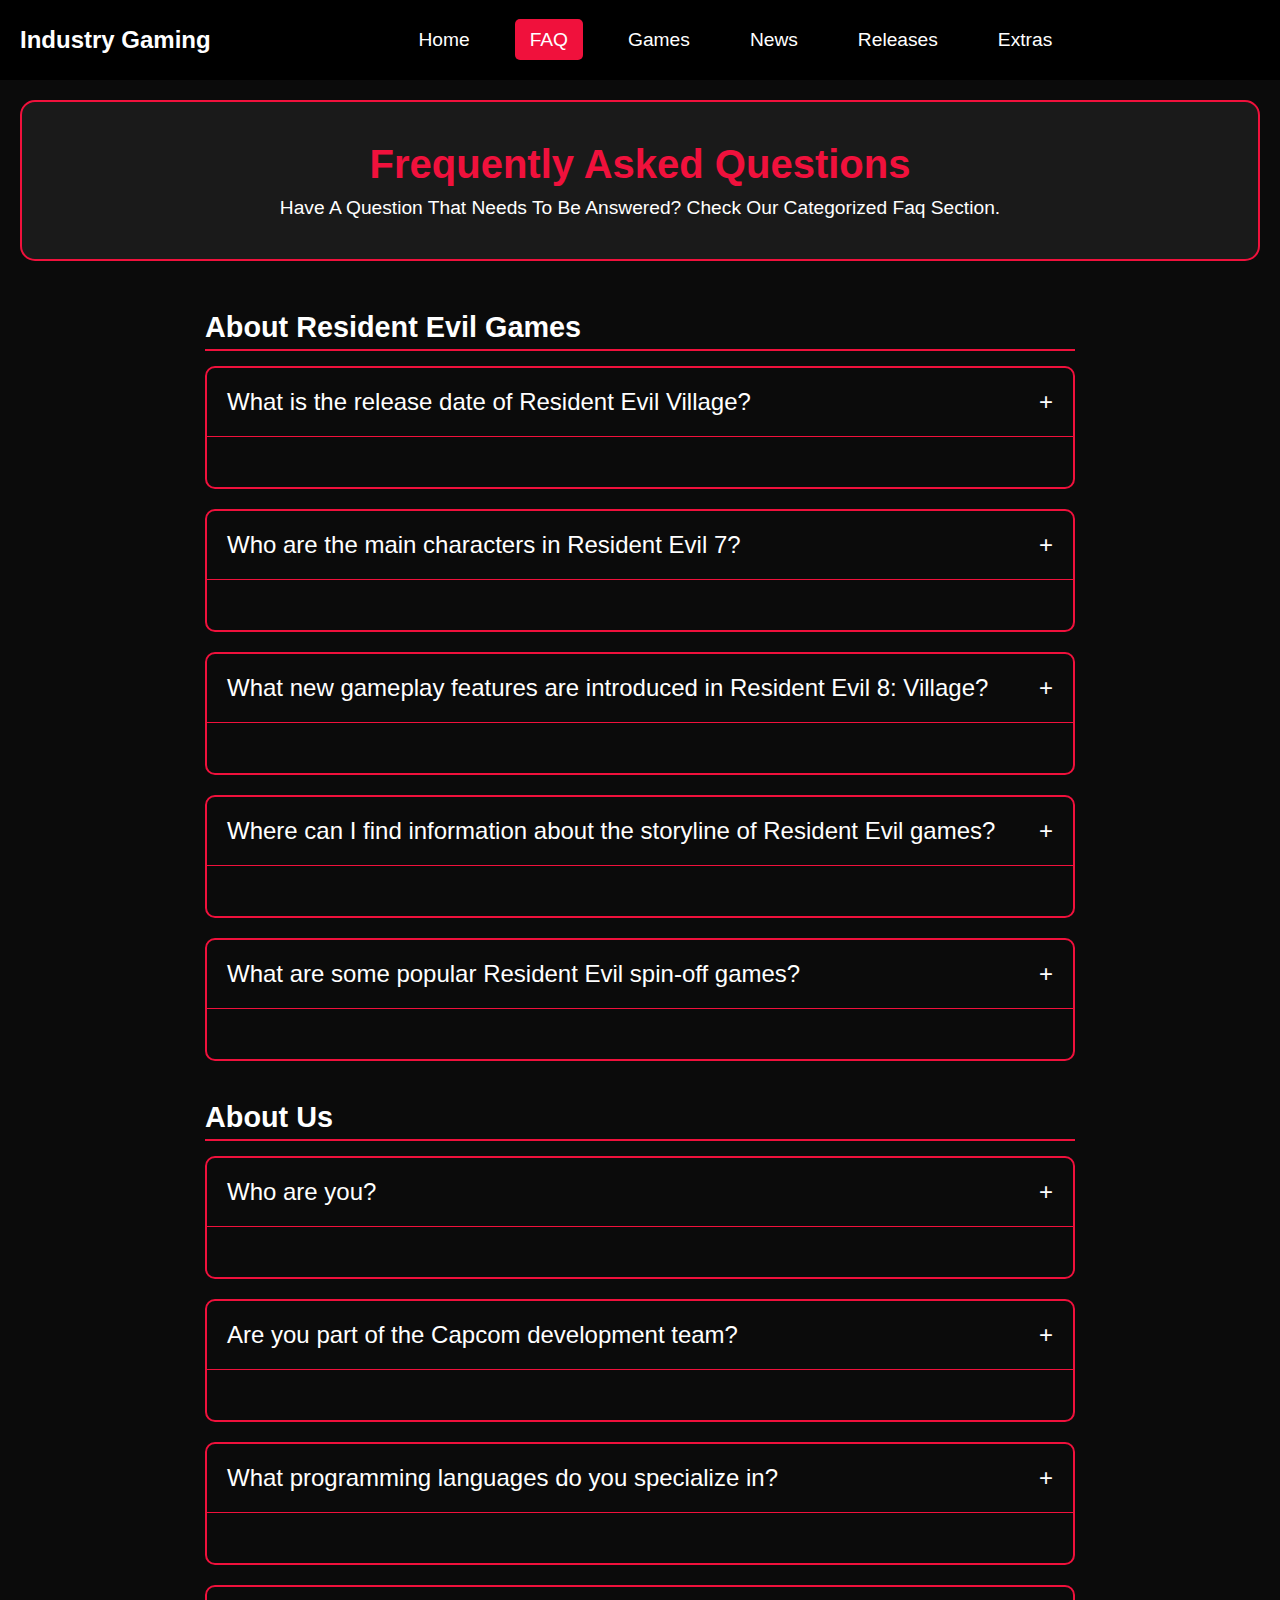
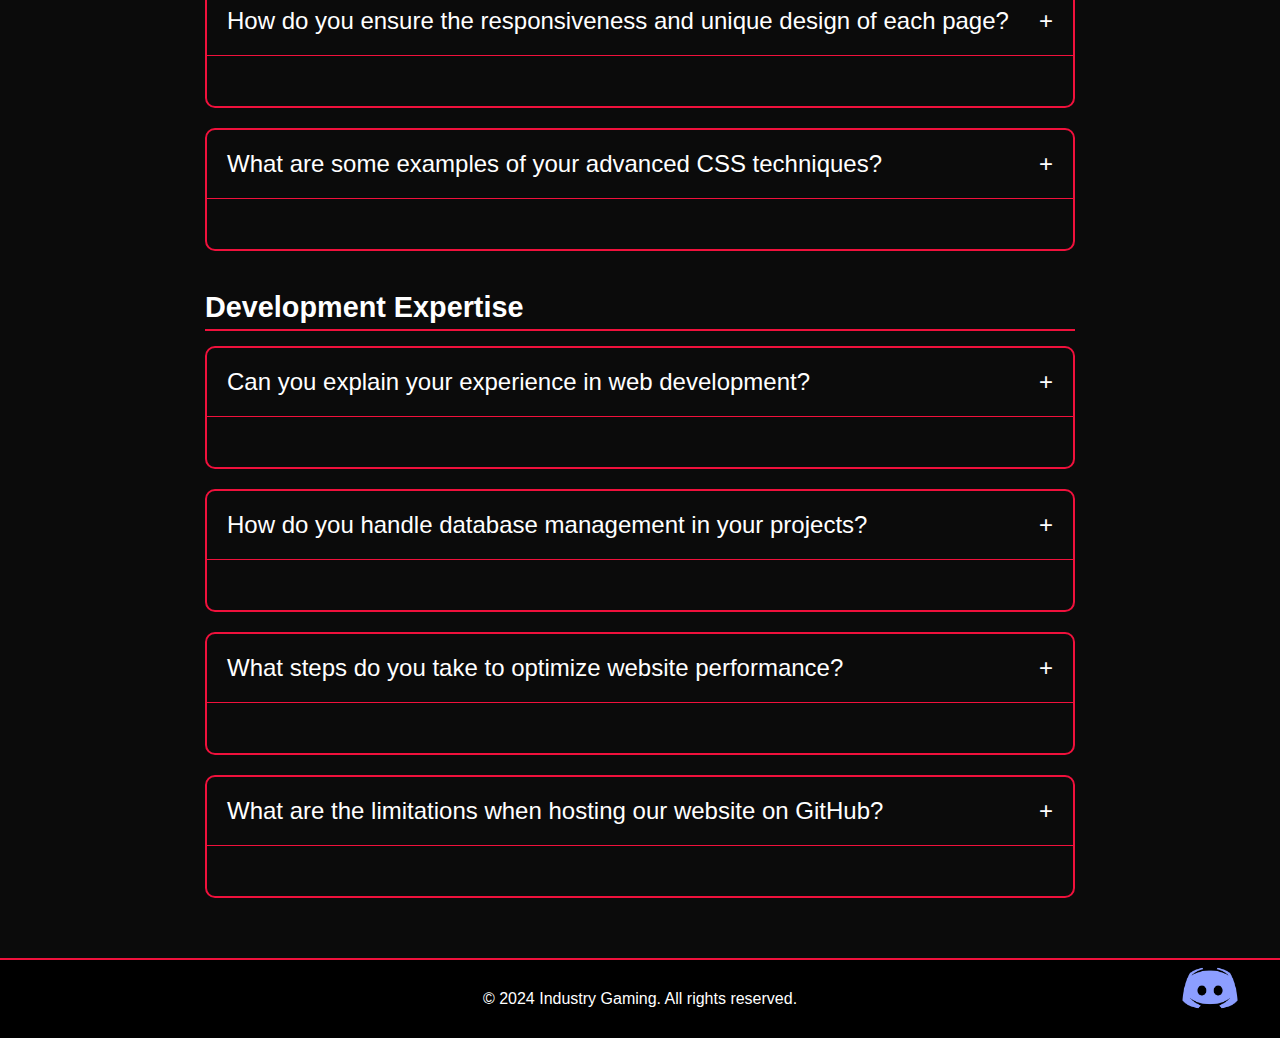
<file: En/FAQ/faq.html>
<!DOCTYPE html>
<html lang="en">
<head>
    <meta charset="UTF-8">
    <meta name="viewport" content="width=device-width, initial-scale=1.0">
    <title>FAQ - Industry Gaming</title>
    <meta name="description" content="Industry Gaming | FAQ">

    <link rel="stylesheet" href="../../Engine/Ui/Main/style.css">
    <link rel="stylesheet" href="../../Engine/Ui/FAQ/style.css">

    <link rel="icon" href="../Engine/Images/Icos/Logo/IG_Logo.ico" type="image/x-icon">
    <link rel="icon" href="../Engine/Images/Icons/Logos/IG_Logo.png" type="image/png">

    <script src="../../Engine/Scripts/dropdown-fixes.js"></script> 
    <script src="../../Engine/Scripts/discord.js"></script> 
    <script src="../../Engine/Scripts/faq.js"></script> 

    <script src=""></script>
</head>
<body>
    <div class="wrapper">
        <header>
            <div class="logo">
                <a href="../index.html">Industry Gaming</a>
            </div>
            
            <nav>
                <ul>
                    <li><a href="../index.html">Home</a></li>
                    <li><a href="" class="active">FAQ</a></li>
                    <li class="dropdown">
                        <a href="#">Games</a>
                        <ul class="dropdown-content">
                            <li class="sub-dropdown">
                                <a href="https://www.capcom.com" target="_blank">Capcom</a>
                                <ul class="sub-dropdown-content">
                                    <li><a href="../Capcom/Resident-Evil/Resident-Evil-4-(2023)/Resident-Evil-4-(2023).html">Resident Evil 4 (2023)</a></li>
                                    <li><a href="">Resident Evil 4 (2005)</a></li>
                                    <li><a href="">Resident Evil 2 </a></li>
                                    <li><a href="">Resident Evil 3 </a></li>
                                    <li><a href="">Resident Evil 5</a></li>
                                    <li><a href="">Resident evil 6</a></li>
                                    <li><a href="">Resident evil 7</a></li>
                                    <li><a href="">Resident evil Village</a></li>  
                                </ul>
                            </li>
                            
                            
                        </ul>
                    </li>

                    
                
                    <li><a href="">News</a></li>
                    <li><a href="../Releases/releases.html">Releases</a></li>
                    <li class="dropdown">
                        <a href="#">Extras</a>
                        <ul class="dropdown-content">
                            <li class="sub-dropdown">
                                <a href="#">User</a>
                                <ul class="sub-dropdown-content">
                                    <li><a href="../User-Diagnostics/user-diagnostics.html">Diagnostics</a></li>
                                </ul>
                            </li>
                        </ul>
                    </li>

                </ul>
            </nav>
            
        </header>
        
        <main class="content">
            <section class="section game-header">
                <h1>frequently asked questions</h1>
                <p>Have a question that needs to be answered? Check Our categorized Faq section.</p>
            </section>
            <section class="faq-section">
                <div class="faq-container">
              
                    <div class="faq-category">
                        <h3>About Resident Evil Games</h3>
                        <div class="faq-item">
                            <div class="faq-question">What is the release date of Resident Evil Village?</div>
                            <div class="faq-answer">Resident Evil Village was released on May 7, 2021.</div>
                        </div>
                        <div class="faq-item">
                            <div class="faq-question">Who are the main characters in Resident Evil 7?</div>
                            <div class="faq-answer">The main characters in Resident Evil 7 include Ethan Winters, Mia Winters, and Jack Baker.</div>
                        </div>
                        <div class="faq-item">
                            <div class="faq-question">What new gameplay features are introduced in Resident Evil 8: Village?</div>
                            <div class="faq-answer">Resident Evil 8: Village introduces a first-person perspective, a crafting system, and a merchant system similar to Resident Evil 4.</div>
                        </div>
                        <div class="faq-item">
                            <div class="faq-question">Where can I find information about the storyline of Resident Evil games?</div>
                            <div class="faq-answer">You can explore the detailed storyline and lore of Resident Evil games on our dedicated pages or official Capcom sources.</div>
                        </div>
                        <div class="faq-item">
                            <div class="faq-question">What are some popular Resident Evil spin-off games?</div>
                            <div class="faq-answer">Popular spin-off games include Resident Evil: Revelations, Resident Evil Outbreak, and Resident Evil: Code Veronica.</div>
                        </div>
                    </div>
        
                  
                    <div class="faq-category">
                        <h3>About Us</h3>
                        <div class="faq-item">
                            <div class="faq-question">Who are you?</div>
                            <div class="faq-answer">We are passionate enthusiasts dedicated to providing the latest updates and information about Resident Evil and Capcom.</div>
                        </div>
                        <div class="faq-item">
                            <div class="faq-question">Are you part of the Capcom development team?</div>
                            <div class="faq-answer">No, we are an independent website operated by fans of Capcom games. Our goal is to share accurate and reliable information with the community.</div>
                        </div>
                        <div class="faq-item">
                            <div class="faq-question">What programming languages do you specialize in?</div>
                            <div class="faq-answer">Our team specializes in HTML, CSS, JavaScript, TypeScript, Lua, C#, C++, Python, SQL, and PHP.</div>
                        </div>
                        <div class="faq-item">
                            <div class="faq-question">How do you ensure the responsiveness and unique design of each page?</div>
                            <div class="faq-answer">Each page is meticulously designed with advanced CSS techniques to ensure responsiveness across all devices, providing an optimal user experience.</div>
                        </div>
                        <div class="faq-item">
                            <div class="faq-question">What are some examples of your advanced CSS techniques?</div>
                            <div class="faq-answer">Our expertise includes CSS grid layouts, flexbox, animation effects, and responsive design principles tailored to enhance visual appeal and usability.</div>
                        </div>
                    </div>
        
              
                    <div class="faq-category">
                        <h3>Development Expertise</h3>
                        <div class="faq-item">
                            <div class="faq-question">Can you explain your experience in web development?</div>
                            <div class="faq-answer">Our team has extensive experience in developing complex web applications, utilizing a wide range of programming languages and frameworks to deliver robust and scalable solutions.</div>
                        </div>
                        <div class="faq-item">
                            <div class="faq-question">How do you handle database management in your projects?</div>
                            <div class="faq-answer">We employ robust database management systems such as MySQL, PostgreSQL, and MongoDB to ensure efficient data storage, retrieval, and management.</div>
                        </div>
                        <div class="faq-item">
                            <div class="faq-question">What steps do you take to optimize website performance?</div>
                            <div class="faq-answer">We implement performance optimization techniques such as code minification, image compression, caching strategies, and server-side optimizations to achieve fast-loading websites.</div>
                        </div>
                        <div class="faq-item">
                            <div class="faq-question">What are the limitations when hosting our website on GitHub?</div>
                            <div class="faq-answer">Hosting our website on GitHub imposes several constraints, including:
                                <ul class="faq-list">
                                    <li>Restriction on server-side scripting languages (e.g., PHP, Node.js).</li>
                                    <li>Inability to use server-side databases (e.g., MySQL, PostgreSQL).</li>
                                    <li>Lack of support for .htaccess files for URL rewriting and access control.</li>
                                    <li>Limitation on static pages and the amount of data that can be stored.</li>
                                </ul>
                            </div>
                    </div>
        
                </div>
            </section>
        </main>
        
        
        
        
    
    </div>

    
    <footer class="footer">
        <div class="container">
            <p>&copy; 2024 Industry Gaming. All rights reserved.</p>
            <div class="discord-container">
                <img src="../../Engine/Images/Icons/Logos/discord_logo.png" alt="Discord Logo" id="discord-logo" class="discord-logo">
                <div class="discord-expanded" id="discord-expanded">
                    <h3>Join Our Discord</h3>
                    <br>
                    <p>Stay connected with our community for updates and support.</p>
                    <button class="discord-button join-now" onclick="window.open('https://discord.gg/jZ7pkBrSXp', '_blank')">Join Now</button>
                    <button class="discord-button close" id="close-button">Close</button>
                </div>
            </div>
        </div>
    </footer>
    
</body>
</html>
</file>
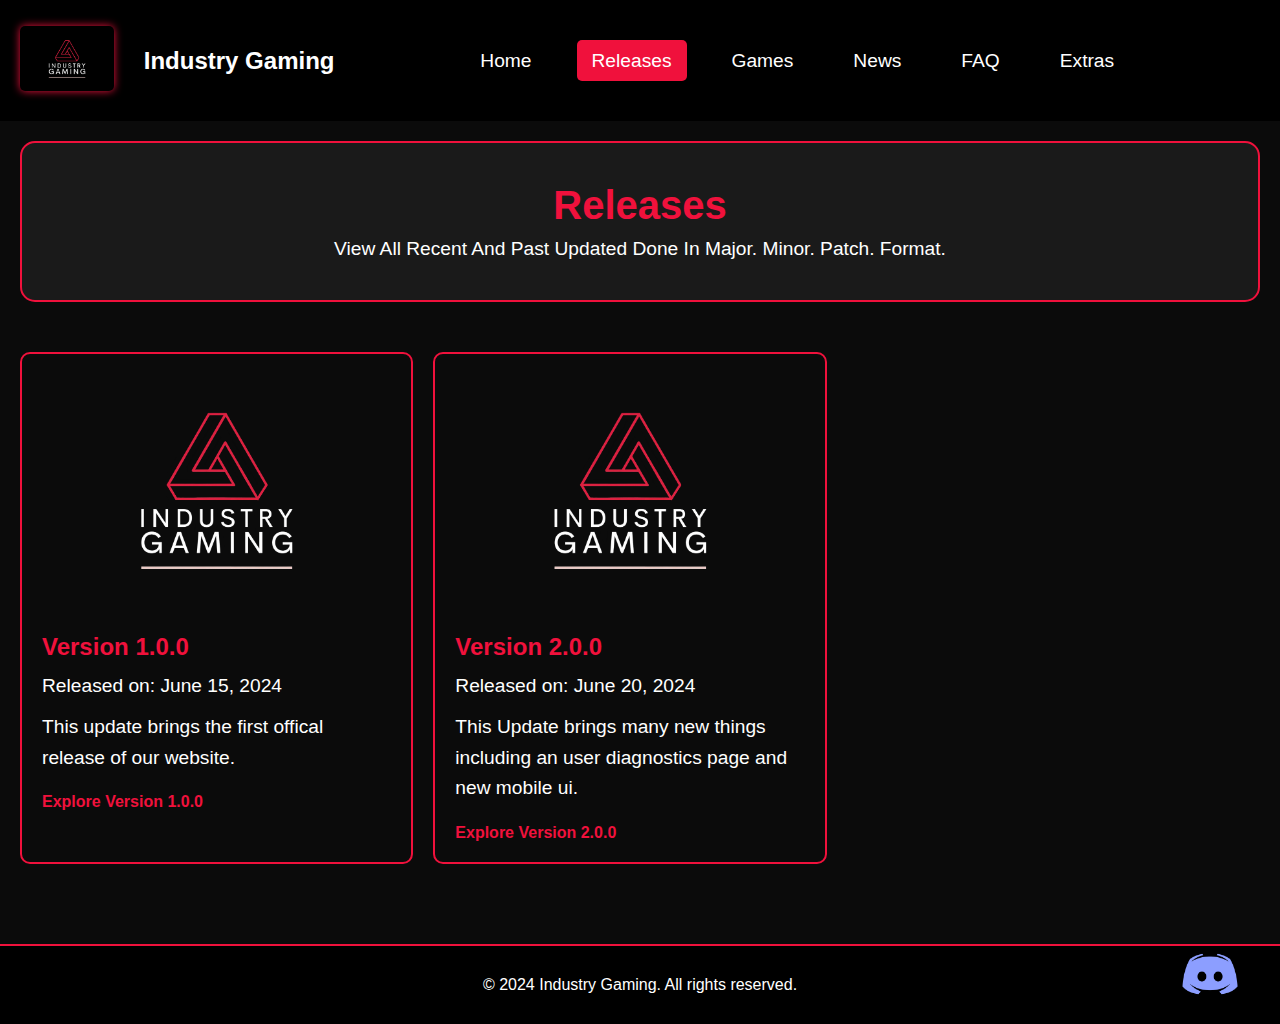
<file: En/Releases/releases.html>
<!DOCTYPE html>
<html lang="en">
<head>
    <meta charset="UTF-8">
    <meta name="viewport" content="width=device-width, initial-scale=1.0">
    <title>Releases - Industry Gaming</title>
    <meta name="description" content="Industry Gaming | Releases">

    <link rel="stylesheet" href="../../Engine/Ui/Main/style.css">
    <link rel="stylesheet" href="../../Engine/Ui/Releases/style.css">

    <link rel="icon" href="../../Engine/Images/Icos/Logo/IG_Logo.ico" type="image/x-icon">
    <link rel="icon" href="../../Engine/Images/Icons/Logos/IG_Logo.png" type="image/png">

    <script src="../../Engine/Scripts/dropdown-fixes.js"></script> 
    <script src="../../Engine/Scripts/discord.js"></script> 

    <script src=""></script>
</head>
<body>
    <div class="wrapper">
        <header>
            <div class="company-logo">
                <a href="">
                    <img src="../../../../../Engine/Images/Icons/Logos/IG_Logo.png" alt="Company Logo">
                </a>
            </div>
            <div class="logo">
                <a href="">Industry Gaming</a>
            </div>
            
            <nav>
                <ul>
                    <li><a href="../index.html">Home</a></li>
                    <li><a href="" class="active">Releases</a></li>
                    <li class="dropdown">
                        <a href="#">Games</a>
                        <ul class="dropdown-content">
                            <li class="sub-dropdown">
                                <a href="https://www.capcom.com" target="_blank">Capcom</a>
                                <ul class="sub-dropdown-content">
                                    <li><a href="../Capcom/Resident-Evil/Resident-Evil-4-(2023)/Resident-Evil-4-(2023).html">Resident Evil 4 (2023)</a></li>
                                    <li><a href="">Resident Evil 4 (2005)</a></li>
                                    <li><a href="">Resident Evil 2 </a></li>
                                    <li><a href="">Resident Evil 3 </a></li>
                                    <li><a href="">Resident Evil 5</a></li>
                                    <li><a href="">Resident evil 6</a></li>
                                    <li><a href="">Resident evil 7</a></li>
                                    <li><a href="">Resident evil Village</a></li>  
                                </ul>
                            </li>
                            
                            
                        </ul>
                    </li>

                    
                    <li><a href="">News</a></li>
                    <li><a href="../FAQ/faq.html">FAQ</a></li>

                    <li class="dropdown">
                        <a href="#">Extras</a>
                        <ul class="dropdown-content">
                            <li class="sub-dropdown">
                                <a href="#">User</a>
                                <ul class="sub-dropdown-content">
                                    <li><a href="../User-Diagnostics/user-diagnostics.html">Diagnostics</a></li>
                                </ul>
                            </li>
                        </ul>
                    </li>

                </ul>

            </nav>
            
        </header>
        
        
        <main class="content">
            <section class="release-section">
                <section class="section game-header">
                    <h1>Releases</h1>
                    <p>View all recent and past updated done in Major. Minor. patch. Format.</p>
                </section>
                <div class="release-container">
                    <div class="release-box">
                        <img src="../../Engine/Images/Icons/Logos/IG_Logo.png" alt="Version 1.3.0">
                        <div class="release-info">
                            <h3>Version 1.0.0</h3>
                            <p>Released on: June 15, 2024</p>
                            <p> This update brings the first offical release of our website.</p>
                            <a href="Web-Update/v1.0.0.html" class="read-more">Explore Version 1.0.0</a>
                        </div>
                    </div>

                    <div class="release-box">
                        <img src="../../Engine/Images/Icons/Logos/IG_Logo.png" alt="Version 1.3.0">
                        <div class="release-info">
                            <h3>Version 2.0.0</h3>
                            <p>Released on: June 20, 2024</p>
                            <p> This Update brings many new things including an user diagnostics page and new mobile ui.</p>
                            <a href="Web-Update/v2.0.0.html" class="read-more">Explore Version 2.0.0</a>
                        </div>
                    </div>

                    


                </div>
            </section>
        </main>
        
        
        



        
    
    </div>

    
    <footer class="footer">
        <div class="container">
            <p>&copy; 2024 Industry Gaming. All rights reserved.</p>
            <div class="discord-container">
                <img src="../../Engine/Images/Icons/Logos/discord_logo.png" alt="Discord Logo" id="discord-logo" class="discord-logo">
                <div class="discord-expanded" id="discord-expanded">
                    <h3>Join Our Discord</h3>
                    <br>
                    <p>Stay connected with our community for updates and support.</p>
                    <button class="discord-button join-now" onclick="window.open('https://discord.gg/jZ7pkBrSXp', '_blank')">Join Now</button>
                    <button class="discord-button close" id="close-button">Close</button>
                </div>
            </div>
        </div>
    </footer>
    
</body>
</html>
</file>
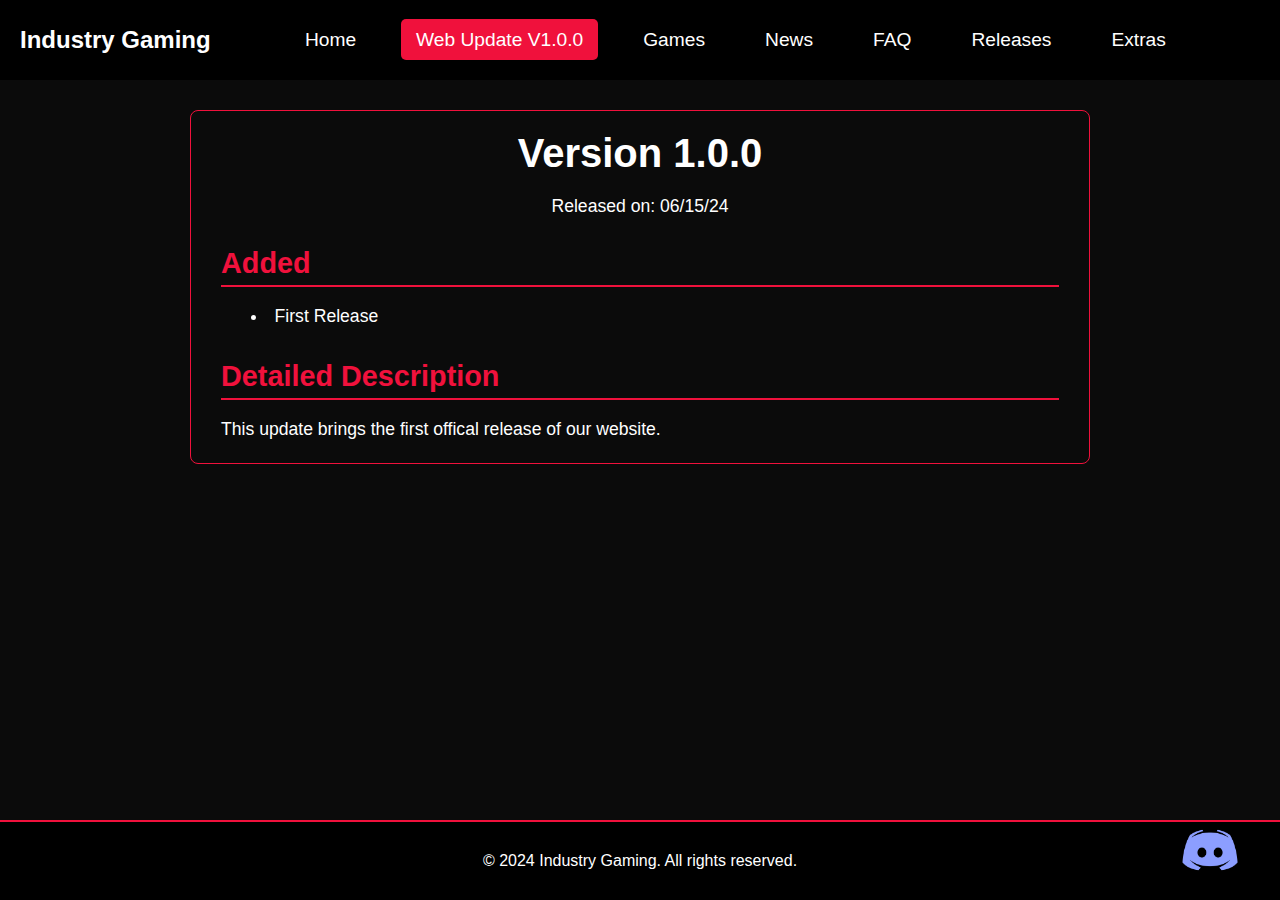
<file: En/Releases/Web-Update/v1.0.0.html>
<!DOCTYPE html>
<html lang="en">
<head>
    <meta charset="UTF-8">
    <meta name="viewport" content="width=device-width, initial-scale=1.0">
    <title>Web Update V1.0.0 - Industry Gaming</title>
    <meta name="description" content="Industry Gaming | Web Update V1.0.0">

    <link rel="stylesheet" href="../../../Engine/Ui/Main/style.css">
    <link rel="stylesheet" href="../../../Engine/Ui/Update/style.css">

    <link rel="icon" href="../../../Engine/Images/Icos/Logo/IG_Logo.ico" type="image/x-icon">
    <link rel="icon" href="../../../Engine/Images/Icons/Logos/IG_Logo.png" type="image/png">

    <script src="../../../Engine/Scripts/dropdown-fixes.js"></script> 
    <script src="../../../Engine/Scripts/discord.js"></script> 

    <script src=""></script>
</head>
<body>
    <div class="wrapper">
        <header>
            <div class="logo">
                <a href="../../index.html">Industry Gaming</a>
            </div>
            
            <nav>
                <ul>
                    <li><a href="../../index.html">Home</a></li>
                    <li><a href="" class="active">Web Update V1.0.0</a></li>
                    <li class="dropdown">
                        <a href="#">Games</a>
                        <ul class="dropdown-content">
                            <li class="sub-dropdown">
                                <a href="https://www.capcom.com" target="_blank">Capcom</a>
                                <ul class="sub-dropdown-content">
                                    <li><a href="../../Capcom/Resident-Evil/Resident-Evil-4-(2023)/Resident-Evil-4-(2023).html">Resident Evil 4 (2023)</a></li>
                                    <li><a href="">Resident Evil 4 (2005)</a></li>
                                    <li><a href="">Resident Evil 2 </a></li>
                                    <li><a href="">Resident Evil 3 </a></li>
                                    <li><a href="">Resident Evil 5</a></li>
                                    <li><a href="">Resident evil 6</a></li>
                                    <li><a href="">Resident evil 7</a></li>
                                    <li><a href="">Resident evil Village</a></li>  
                                </ul>
                            </li>
                            
                            
                        </ul>
                    </li>

                    
                    <li><a href="">News</a></li>
                    <li><a href="../../FAQ/faq.html">FAQ</a></li>
                    <li><a href="../releases.html">Releases</a></li>
                    
                    <li class="dropdown">
                        <a href="#">Extras</a>
                        <ul class="dropdown-content">
                            <li class="sub-dropdown">
                                <a href="#">User</a>
                                <ul class="sub-dropdown-content">
                                    <li><a href="../../User-Diagnostics/user-diagnostics.html">Diagnostics</a></li>
                                </ul>
                            </li>
                        </ul>
                </ul>
            </nav>
            
        </header>

        

        
        <main class="release-content">
            <section class="release-section">
            <section class="release-details-section">
                <h2 class="release-title">Version 1.0.0</h2>
                <p class="release-date">Released on: 06/15/24</p>
        
                <section class="release-category">
                    <h3 class="category-title">Added</h3>
                    <ul class="feature-list">
                        <li> First Release</li>
                    </ul>
                </section>
        
                <h3 class="category-title">Detailed description</h3>
                <section class="release-description">
                  <p>   This update brings the first offical release of our website.</p>
                </section>
            </section>
        </main>
        
        
        
        
        
        



        
    
    </div>

    
    <footer class="footer">
        <div class="container">
            <p>&copy; 2024 Industry Gaming. All rights reserved.</p>
            <div class="discord-container">
                <img src="../../../Engine/Images/Icons/Logos/discord_logo.png" alt="Discord Logo" id="discord-logo" class="discord-logo">
                <div class="discord-expanded" id="discord-expanded">
                    <h3>Join Our Discord</h3>
                    <br>
                    <p>Stay connected with our community for updates and support.</p>
                    <button class="discord-button join-now" onclick="window.open('https://discord.gg/jZ7pkBrSXp', '_blank')">Join Now</button>
                    <button class="discord-button close" id="close-button">Close</button>
                </div>
            </div>
        </div>
    </footer>
    
</body>
</html>
</file>
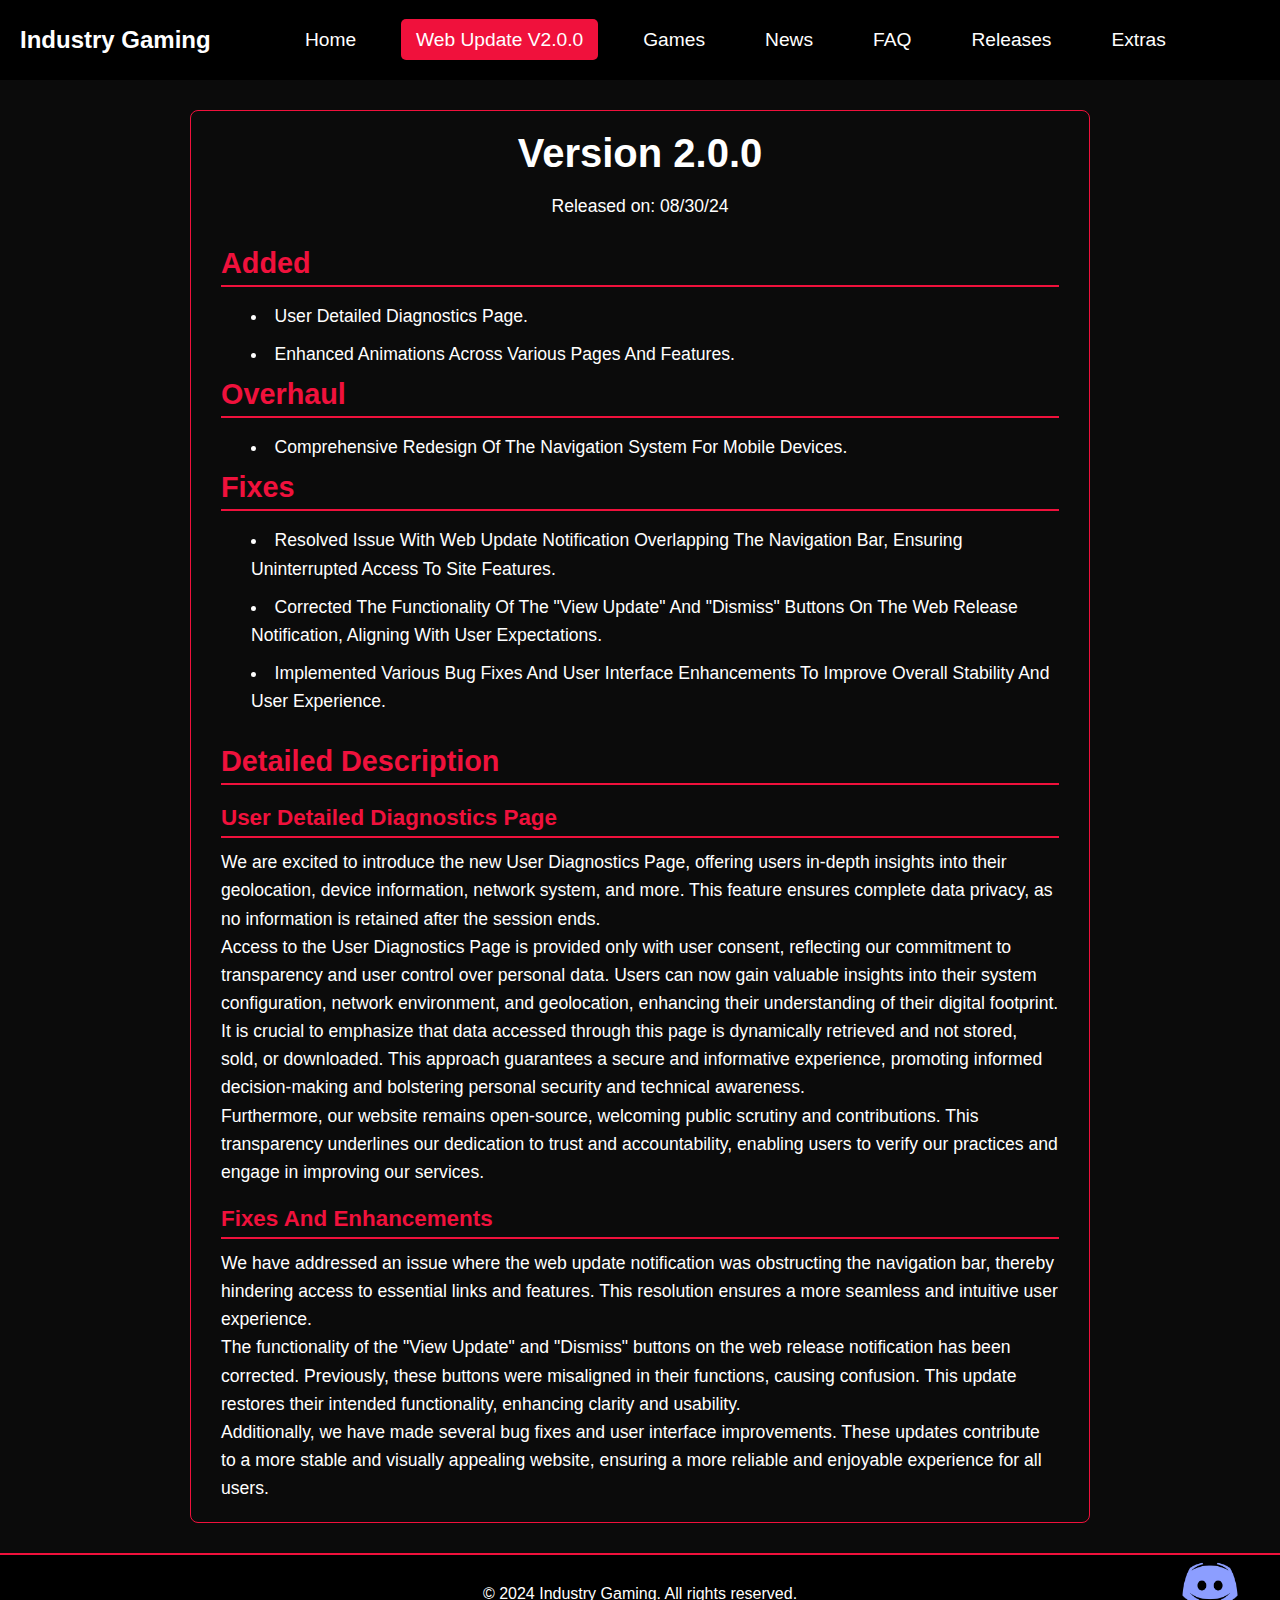
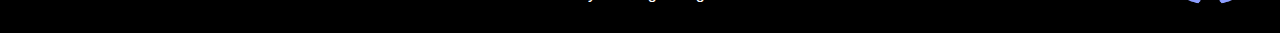
<file: En/Releases/Web-Update/v2.0.0.html>
<!DOCTYPE html>
<html lang="en">
<head>
    <meta charset="UTF-8">
    <meta name="viewport" content="width=device-width, initial-scale=1.0">
    <title>Web Update V2.0.0 - Industry Gaming</title>
    <meta name="description" content="Industry Gaming | Web Update V1.0.0">

    <link rel="stylesheet" href="../../../Engine/Ui/Main/style.css">
    <link rel="stylesheet" href="../../../Engine/Ui/Update/style.css">

    <link rel="icon" href="../../../Engine/Images/Icos/Logo/IG_Logo.ico" type="image/x-icon">
    <link rel="icon" href="../../../Engine/Images/Icons/Logos/IG_Logo.png" type="image/png">

    <script src="../../../Engine/Scripts/dropdown-fixes.js"></script> 
    <script src="../../../Engine/Scripts/discord.js"></script> 

    <script src=""></script>
</head>
<body>
    <div class="wrapper">
        <header>
            <div class="logo">
                <a href="../../index.html">Industry Gaming</a>
            </div>
            
            <nav>
                <ul>
                    <li><a href="../../index.html">Home</a></li>
                    <li><a href="" class="active">Web Update V2.0.0</a></li>
                    <li class="dropdown">
                        <a href="#">Games</a>
                        <ul class="dropdown-content">
                            <li class="sub-dropdown">
                                <a href="https://www.capcom.com" target="_blank">Capcom</a>
                                <ul class="sub-dropdown-content">
                                    <li><a href="../../Capcom/Resident-Evil/Resident-Evil-4-(2023)/Resident-Evil-4-(2023).html">Resident Evil 4 (2023)</a></li>
                                    <li><a href="">Resident Evil 4 (2005)</a></li>
                                    <li><a href="">Resident Evil 2 </a></li>
                                    <li><a href="">Resident Evil 3 </a></li>
                                    <li><a href="">Resident Evil 5</a></li>
                                    <li><a href="">Resident evil 6</a></li>
                                    <li><a href="">Resident evil 7</a></li>
                                    <li><a href="">Resident evil Village</a></li>  
                                </ul>
                            </li>
                            
                            
                        </ul>
                    </li>

                    
                    <li><a href="">News</a></li>
                    <li><a href="../../FAQ/faq.html">FAQ</a></li>
                    <li><a href="../releases.html">Releases</a></li>

                    <li class="dropdown">
                        <a href="#">Extras</a>
                        <ul class="dropdown-content">
                            <li class="sub-dropdown">
                                <a href="#">User</a>
                                <ul class="sub-dropdown-content">
                                    <li><a href="../../User-Diagnostics/user-diagnostics.html">Diagnostics</a></li>
                                </ul>
                            </li>
                        </ul>
                </ul>
            </nav>
            
        </header>
        
        
        <main class="release-content">
            <section class="release-details-section">
                <h2 class="release-title">Version 2.0.0</h2>
                <p class="release-date">Released on: 08/30/24</p>
        
                <section class="release-category">
                    <h3 class="category-title">Added</h3>
                    <ul class="feature-list">
                        <li>User Detailed Diagnostics Page.</li>
                        <li>Enhanced animations across various pages and features.</li>
                    </ul>
        
                    <h3 class="category-title">Overhaul</h3>
                    <ul class="feature-list">
                        <li>Comprehensive redesign of the navigation system for mobile devices.</li>
                    </ul>
        
                    <h3 class="category-title">Fixes</h3>
                    <ul class="feature-list">
                        <li>Resolved issue with web update notification overlapping the navigation bar, ensuring uninterrupted access to site features.</li>
                        <li>Corrected the functionality of the "View Update" and "Dismiss" buttons on the web release notification, aligning with user expectations.</li>
                        <li>Implemented various bug fixes and user interface enhancements to improve overall stability and user experience.</li>
                    </ul>
                </section>
        
                <h3 class="category-title">Detailed Description</h3>
                <section class="release-description">
        
                    <h4 class="release-subtitle">User Detailed Diagnostics Page</h4>
        
                    <p>We are excited to introduce the new User Diagnostics Page, offering users in-depth insights into their geolocation, device information, network system, and more. This feature ensures complete data privacy, as no information is retained after the session ends.</p>
                    
                    <p>Access to the User Diagnostics Page is provided only with user consent, reflecting our commitment to transparency and user control over personal data. Users can now gain valuable insights into their system configuration, network environment, and geolocation, enhancing their understanding of their digital footprint.</p>
                    
                    <p>It is crucial to emphasize that data accessed through this page is dynamically retrieved and not stored, sold, or downloaded. This approach guarantees a secure and informative experience, promoting informed decision-making and bolstering personal security and technical awareness.</p>
                    
                    <p>Furthermore, our website remains open-source, welcoming public scrutiny and contributions. This transparency underlines our dedication to trust and accountability, enabling users to verify our practices and engage in improving our services.</p>
        
                    <h4 class="release-subtitle">Fixes and Enhancements</h4>
        
                    <p>We have addressed an issue where the web update notification was obstructing the navigation bar, thereby hindering access to essential links and features. This resolution ensures a more seamless and intuitive user experience.</p>
                    
                    <p>The functionality of the "View Update" and "Dismiss" buttons on the web release notification has been corrected. Previously, these buttons were misaligned in their functions, causing confusion. This update restores their intended functionality, enhancing clarity and usability.</p>
                    
                    <p>Additionally, we have made several bug fixes and user interface improvements. These updates contribute to a more stable and visually appealing website, ensuring a more reliable and enjoyable experience for all users.</p>
                </section>
            </section>
        </main>
        
        
        
        
        
        
        
        



        
    
    </div>

    
    <footer class="footer">
        <div class="container">
            <p>&copy; 2024 Industry Gaming. All rights reserved.</p>
            <div class="discord-container">
                <img src="../../../Engine/Images/Icons/Logos/discord_logo.png" alt="Discord Logo" id="discord-logo" class="discord-logo">
                <div class="discord-expanded" id="discord-expanded">
                    <h3>Join Our Discord</h3>
                    <br>
                    <p>Stay connected with our community for updates and support.</p>
                    <button class="discord-button join-now" onclick="window.open('https://discord.gg/jZ7pkBrSXp', '_blank')">Join Now</button>
                    <button class="discord-button close" id="close-button">Close</button>
                </div>
            </div>
        </div>
    </footer>
    
</body>
</html>
</file>
<file: Engine/Ui/Main/style.css>
* {
    margin: 0;
    padding: 0;
    box-sizing: border-box;
}

::-webkit-scrollbar {
    width: 12px;
}

::-webkit-scrollbar-track {
    background: #1a1a1a; 
}

::-webkit-scrollbar-thumb {
    background-color: #F0113C; 
    border-radius: 6px; 
    border: 5px solid #1a1a1a; 
}

* {
    scrollbar-width: thick;
    scrollbar-color: #F0113C #1a1a1a;
}

body {
    scrollbar-face-color: #F0113C; 
    scrollbar-track-color: #1a1a1a; 
}

body {
    background-color: #0B0B0B;
    color: white;
    font-family: Arial, sans-serif;
    overflow-x: hidden;
    display: flex;
    flex-direction: column;
    margin: 0;
    min-height: 100vh;
    position: relative;
}

.game-header {
    text-align: center;
    padding: 40px 20px;
    background-color: #1a1a1a;
    border: 2px solid #F0113C;
    border-radius: 15px;
    margin-bottom: 50px;
}

.game-header h1 {
    font-size: 2.5rem;
    margin-bottom: 10px;
    color: #F0113C;
    text-transform: capitalize;
}

.game-header p {
    font-size: 1.2rem;
    text-transform: capitalize;
}

header {
    display: flex;
    justify-content: space-between;
    align-items: center;
    padding: 26px 20px;
    position: sticky;
    top: 0;
    z-index: 1000;
    background-color: #000000;
}

.company-logo {
    display: flex;
    align-items: center;
    margin-right: 20px;
}

.company-logo a {
    display: inline-block;
    transition: transform 0.3s ease, filter 0.3s ease;
}

.company-logo img {
    height: 65px;
    width: auto;
    border-radius: 5px;
    padding: 5px;
    box-shadow: 0 0 8px #F0113C;
    margin-right: 10px;
    transition: transform 0.3s cubic-bezier(0.4, 0, 0.2, 1), filter 0.3s cubic-bezier(0.4, 0, 0.2, 1);
}

.company-logo .company-name {
    font-size: 1.5rem;
    font-weight: bold;
}

.company-logo a:hover img {
    transform: scale(1.08);
    filter: brightness(1.05);
}


.logo {
    font-size: 1.5rem;
    font-weight: bold;
    color: white;
}

.logo a {
    color: white;
    text-decoration: none;
}

nav {
    display: flex;
    justify-content: center;
    flex-grow: 1;
}

nav ul {
    list-style: none;
    margin: 0;
    padding: 0;
    display: flex;
    position: relative;
}

nav li {
    margin: 0 15px;
    position: relative;
}

nav a {
    text-decoration: none;
    color: #FFFFFF;
    padding: 10px 15px;
    transition: background-color 0.3s, color 0.3s;
    border-radius: 5px;
    font-size: 1.2rem;
}

nav a:hover {
    background-color: #F0113C;
    color: #FFFFFF;
}

nav a.active {
    background-color: #F0113C;
    color: #FFFFFF;
}

.dropdown-content {
    display: none;
    position: absolute;
    background-color: #1a1a1a;
    box-shadow: 0px 8px 16px 0px rgba(0, 0, 0, 0.3);
    z-index: 1000;
    border-radius: 5px;
    padding: 10px 0;
    top: calc(100% + 10px);
    left: 0;
    min-width: 250px;
    border: 1px solid #F0113C;
    transition: opacity 0.3s ease, visibility 0.3s ease;
    opacity: 0;
    visibility: hidden;
}

.dropdown:hover .dropdown-content,
.dropdown-content:hover {
    display: block;
    opacity: 1;
    visibility: visible;
}

.dropdown-content a {
    color: white;
    padding: 12px 20px;
    text-decoration: none;
    display: block;
    transition: background-color 0.3s, color 0.3s;
    text-transform: capitalize;
}

.dropdown-content a:hover {
    background-color: #F0113C;
    color: #FFFFFF;
}

.dropdown:hover > a {
    background-color: #F0113C;
    color: #FFFFFF;
}

.sub-dropdown-content {
    display: none;
    position: absolute;
    background-color: #1a1a1a;
    box-shadow: 0px 8px 16px 0px rgba(0, 0, 0, 0.3);
    z-index: 1000;
    border-radius: 5px;
    padding: 10px;
    top: 0;
    left: 100%;
    min-width: 350px;
    border: 1px solid #F0113C;
    transition: opacity 0.3s ease, visibility 0.3s ease;
    opacity: 0;
    visibility: hidden;
}

.sub-dropdown:hover .sub-dropdown-content,
.sub-dropdown-content:hover {
    display: block;
    opacity: 1;
    visibility: visible;
}

.sub-dropdown-content a {
    color: white;
    padding: 12px 20px;
    text-decoration: none;
    display: block;
    transition: background-color 0.3s, color 0.3s;
    text-transform: capitalize;
}

.sub-dropdown-content a:hover {
    background-color: #F0113C;
    color: #FFFFFF;
}

main {
    padding: 20px;
    flex: 1;
}

.additional-info-links {
    color: #F0113C;
    text-decoration: none;
}

.additional-info-links:hover {
    text-decoration: none; 
    color: rgb(255, 0, 51);
}

.additional-info-links:active {
    color: #F0113C;
}

.footer {
    text-align: center;
    background-color: #000000;
    color: white;
    border-top: 2px solid #F0113C;
    padding: 30px 20px;
    width: 100%;
    position: relative;
    margin-top: auto;
}

.footer p {
    margin: 0;
}

.discord-container {
    position: absolute; 
    bottom: 20px; 
    right: 30px; 
    display: flex;
    align-items: center;
    cursor: pointer;
    z-index: 1000;
    transition: transform 0.3s ease;
}

.discord-container:hover {
    transform: scale(1.1);
}

.discord-logo {
    width: 60px;
    height: auto;
    margin-right: 10px;
    transition: transform 0.3s ease;
}

.discord-logo:hover {
    transform: scale(1.2);
}

.discord-expanded {
    display: none;
    flex-direction: column;
    background-color: rgba(28, 29, 31, 0.9);
    color: white;
    padding: 10px;
    border-radius: 5px;
    box-shadow: 0 0 20px #F0113C;
    transition: opacity 0.3s ease-in-out;
    opacity: 0;
}

.discord-expanded.show {
    display: flex;
    opacity: 1;
}

.discord-button {
    display: inline-block;
    margin-top: 10px;
    padding: 8px 12px;
    background-color: #F0113C;
    color: white;
    text-decoration: none;
    border: none;
    border-radius: 5px;
    cursor: pointer;
    transition: background-color 0.3s ease;
}

.discord-button:hover {
    background-color: #c51437;
}

/* Mobile Optimization */

@media (max-width: 768px) {
    ::-webkit-scrollbar {
        width: 8px; 
    }

    ::-webkit-scrollbar-track {
        background: #1a1a1a;
    }

    ::-webkit-scrollbar-thumb {
        background-color: #F0113C;
        border-radius: 4px; 
        border: 3px solid #1a1a1a; 
    }

    * {
        scrollbar-width: auto; 
        scrollbar-color: #F0113C #1a1a1a;
    }

    body {
        scrollbar-face-color: #F0113C;
        scrollbar-track-color: #1a1a1a;
    }

    header {
        flex-direction: column;
        padding: 5px; 
        position: relative; 
        width: 100%;
        transition: padding 0.3s;
        background-color: #000;
        z-index: 1000;
    }

    header:focus-within {
        padding: 10px; 
    }


    nav {
        display: flex;
        flex-direction: column;
        align-items: center;
        background-color: #121212;
        border-bottom: 2px solid #F0113C;
        padding: 10px 20px;
        width: 90%; 
        margin: 0 auto; 
        border-radius: 10px;
    }

    nav ul {
        display: flex;
        flex-direction: column;
        width: 100%;
        list-style: none;
        padding: 0;
        margin: 0;
    }

    nav li {
        width: 100%;
        margin: 5px 0;
        border-bottom: 1px solid #333;
    }

    nav a {
        display: block;
        width: 100%;
        padding: 15px;
        font-size: 1.1rem;
        text-align: center;
        color: #FFFFFF;
        text-decoration: none;
        background-color: #1a1a1a;
        transition: background-color 0.3s, color 0.3s;
        border-radius: 5px;
    }

    nav a:hover {
        background-color: #F0113C;
        color: #ffffff;
    }

    .dropdown-content, .sub-dropdown-content {
        position: static;
        box-shadow: none;
        min-width: 100%;
        border: none;
    }

    .dropdown-content a, .sub-dropdown-content a {
        padding: 12px;
        font-size: 1.1rem;
        color: #FFF;
        background-color: #1a1a1a;
        border-radius: 5px;
        transition: background-color 0.3s, color 0.3s;
    }

    .dropdown-content a:hover, .sub-dropdown-content a:hover {
        background-color: #F0113C;
        color: #ffffff;
    }

    .dropdown:hover .dropdown-content,
    .dropdown-content:hover,
    .sub-dropdown:hover .sub-dropdown-content,
    .sub-dropdown-content:hover {
        display: block;
        opacity: 1;
        visibility: visible;
    }

    .company-logo {
        display: block;
        width: 80px;
        height: auto;
        margin: 20px auto; 
    }

    .company-name {
        font-size: 1.5rem;
        color: #FFFFFF;
        margin-top: 10px; 
        margin-bottom: 0; 
    }

    .alert-box {
        display: flex;
        justify-content: center;
        align-items: center;
        width: 90%; 
        margin: 10px auto; 
        padding: 15px;
        background-color: #FFCC00; 
        color: #333;
        border-radius: 5px;
        font-size: 1rem;
        text-align: center;
        box-shadow: 0 0 10px rgba(0, 0, 0, 0.1);
    }

    .footer {
        padding-bottom: 100px; 
    }

    .discord-container {
        position: relative; 
        bottom: 0; 
        right: auto; 
        justify-content: center; 
        margin-top: 20px; 
    }

    .discord-logo {
        width: 40px; 
        margin-right: 0; 
    }

    .discord-expanded {
        position: absolute; 
        bottom: 70px; 
        left: 50%; 
        transform: translateX(-50%); 
        margin-top: 10px; 
        width: 90%; 
        max-width: 300px; 
        background-color: rgba(28, 29, 31, 0.9);
        color: white;
        padding: 10px;
        border-radius: 5px;
        box-shadow: 0 0 20px #F0113C;
        transition: opacity 0.3s ease-in-out;
        opacity: 0;
    }

    .discord-expanded.show {
        display: flex;
        flex-direction: column;
        opacity: 1;
    }

    .discord-button {
        display: block;
        width: 100%; 
        margin-top: 10px;
    }
}
</file>
<file: Engine/Ui/FAQ/style.css>
.content {
    padding: 20px;
}

h2 {
    font-size: 2rem;
    text-align: center;
    margin-bottom: 20px;
    color: #F0113C;
}

.faq-section {
    margin-bottom: 40px;
}

.faq-category {
    margin-bottom: 40px;
}

.faq-category h3 {
    font-size: 1.8rem;
    color: white;
    margin-bottom: 15px;
    border-bottom: 2px solid #F0113C;
    padding-bottom: 5px;
    cursor: pointer;
}

.faq-container {
    max-width: 900px;
    margin: 0 auto;
    padding: 0 15px; /* Added padding for mobile */
}

.faq-item {
    background-color: #0b0b0b;
    border: 2px solid #F0113C;
    border-radius: 10px;
    margin-bottom: 20px;
    overflow: hidden;
    transition: all 0.3s ease;
}

.faq-question {
    padding: 20px;
    font-size: 1.5rem;
    cursor: pointer;
    position: relative;
    color: white;
    border-bottom: 1px solid #F0113C;
}

.faq-answer {
    padding: 15px; 
    margin: 10px; 
    font-size: 1.2rem;
    line-height: 1.6;
    color: white;
    max-height: 0;
    overflow: hidden;
    transition: max-height 0.5s ease-out, opacity 0.5s ease-out;
    opacity: 0;
    list-style-position: inside; 
    padding-left: 20px; 
}

.faq-item.active .faq-answer {
    animation: dropdown-open 0.5s forwards;
}

.faq-item.inactive .faq-answer {
    animation: dropdown-close 0.5s forwards;
}

@keyframes dropdown-open {
    from {
        max-height: 0;
        opacity: 0;
    }
    to {
        max-height: 500px; 
        opacity: 1;
    }
}

@keyframes dropdown-close {
    from {
        max-height: 500px;
        opacity: 1;
    }
    to {
        max-height: 0;
        opacity: 0;
    }
}

.faq-question::after {
    content: '+';
    position: absolute;
    right: 20px;
    font-size: 1.5rem;
    transition: transform 0.4s ease;
}

.faq-item.active .faq-question::after {
    transform: rotate(45deg);
}

@media (max-width: 768px) {
    .faq-container {
        padding: 0 10px;
    }

    .faq-question {
        padding: 15px;
        font-size: 1.3rem;
    }

    .faq-answer {
        padding: 10px;
        font-size: 1rem;
    }
    
    .faq-answer ul, .faq-answer ol {
        padding-left: 20px;
        margin-left: 0;
    }
    
    .faq-answer li {
        padding-left: 20px; 
        margin-left: 0; 
        list-style-position: inside; 
    }

    h2 {
        font-size: 1.5rem;
    }

    .faq-category h3 {
        font-size: 1.5rem;
    }
}
</file>
<file: Engine/Ui/Releases/style.css>
.release-link {
    color: #F0113C;
    text-decoration: none;
    padding: 10px 20px;
    transition: background-color 0.3s, color 0.3s;
}

.release-link:hover {
    background-color: #F0113C;
    color: #0b0b0b;
}

.content {
    padding: 20px;
}

.release-section {
    margin-bottom: 40px;
}

h2 {
    font-size: 2rem;
    text-align: center;
    margin-bottom: 20px;
    color: white;
}

.release-container {
    display: flex;
    flex-wrap: wrap;
    gap: 20px;
    justify-content: flex-start; 
}

.release-box {
    background-color: #0b0b0b;
    border: 2px solid #F0113C;
    border-radius: 10px;
    padding: 20px;
    width: calc(33.333% - 20px); 
    margin-bottom: 20px;
    position: relative;
    overflow: hidden;
    transition: transform 0.3s ease;
    box-sizing: border-box;
   
}

.release-box:hover {
    transform: translateY(-10px);
}

.release-box img {
    width: 100%;
    height: auto;
    object-fit: cover;
    display: block;
    border-radius: 10px;
}

.release-box .release-info {
    padding-top: 30px;
}

.release-box h3 {
    font-size: 1.5rem;
    margin-bottom: 10px;
    color: #F0113C;
}

.release-box p {
    font-size: 1.2rem;
    line-height: 1.6;
    margin-bottom: 10px;
}

.read-more {
    color: #F0113C;
    text-decoration: none;
    font-weight: bold;
    display: inline-block;
    margin-top: 10px;
    transition: opacity 0.3s;
}

.read-more:hover {
    opacity: 0.8;
}

/* Mobile Optimization */

@media (max-width: 768px) {
    .release-container {
        flex-direction: column;
        align-items: center;
    }

    .release-box {
        width: 100%;
        max-width: 500px;
    }

    .content {
        padding: 15px;
    }

    h2 {
        font-size: 1.5rem;
    }

    .release-box h3 {
        font-size: 1.3rem;
    }

    .release-box p {
        font-size: 1rem;
    }

    .release-box .release-info {
        padding-top: 20px;
    }
}
</file>
<file: Engine/Ui/Update/style.css>
.release-content {
    padding: 30px;
}

.release-details-section {
    max-width: 900px;
    margin: 0 auto;
    padding: 20px 30px;
    background-color: #0b0b0b;
    border-radius: 8px;
    border: 1px solid #F0113C;
}

.release-title {
    font-size: 2.5rem;
    text-align: center;
    margin-bottom: 20px;
    color: white;
}

.release-date {
    text-align: center;
    font-size: 1.1rem;
    margin-bottom: 30px;
    color: white;
}

.release-category {
    margin-bottom: 30px;
}

.category-title {
    font-size: 1.8rem;
    color: #F0113C;
    margin-bottom: 15px;
    border-bottom: 2px solid #F0113C;
    padding-bottom: 5px;
    text-transform: capitalize;
}

.feature-list {
    list-style-position: inside; 
    padding-left: 0;
}

.feature-list li {
    font-size: 1.1rem;
    line-height: 1.6;
    margin-bottom: 10px;
    text-transform: capitalize;
    padding-left: 30px; 
}

.feature-list li::marker {
    margin-left: -30px; 
    color: white;
}

.release-description p {
    font-size: 1.1rem;
    line-height: 1.6;
    color: white;
}

/* New Class for h4 Elements */
.release-subtitle {
    font-size: 1.4rem;
    color: #F0113C;
    margin: 20px 0 10px 0; /* Space above and below */
    text-transform: capitalize;
    border-bottom: 2px solid #F0113C;
    padding-bottom: 5px;
    font-weight: bold;
}

/* Mobile Optimization */
@media (max-width: 768px) {
    .release-content {
        padding: 20px;
    }

    .release-details-section {
        padding: 15px 20px;
    }

    .release-title {
        font-size: 2rem;
    }

    .release-date {
        font-size: 1rem;
        margin-bottom: 20px;
    }

    .category-title {
        font-size: 1.5rem;
        margin-bottom: 10px;
        padding-bottom: 3px;
    }

    .feature-list li {
        font-size: 1rem;
        padding-left: 25px; 
    }

    .update-header {
        margin-left: -25px; 
    }

    .release-description p {
        font-size: 1rem;
    }

    /* Mobile styles for new h4 class */
    .release-subtitle {
        font-size: 1.2rem;
        margin: 15px 0 8px 0;
    }
}
</file>
